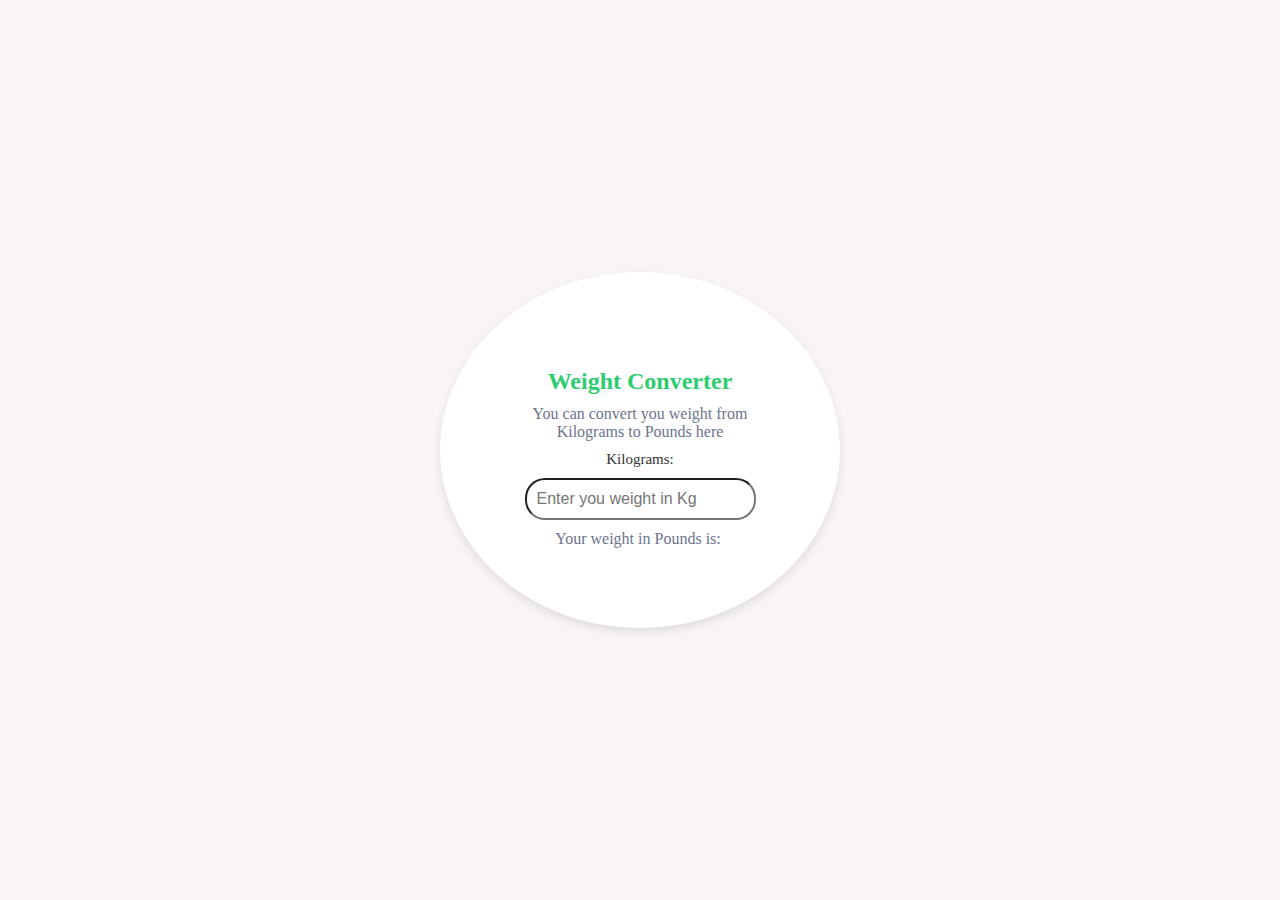
<file: index5.html>
<!DOCTYPE html>
<html lang="en">
<head>
    <meta charset="UTF-8">
    <meta name="viewport" content="width=device-width, initial-scale=1.0">
    <title>Weight Converter</title>
     <link rel="icon" href="LOGO.jpg" type="image/png">
    <link rel="stylesheet" href="style5.css">
</head>
<body>
   
    <div class="container">
        <form action="">
            <h1>Weight Converter</h1>
            <p>
                You can convert you weight from
                 Kilograms to Pounds here
            </p>
            <label for="weight-converter">Kilograms: </label>
            <input type="text"  step="5" placeholder="Enter you weight in Kg">
            <p>
                Your weight in Pounds is: <span id="convertedWeight"></span>
            </p>


        </form>
    </div>




    <script src="script5.js"></script>
</body>
</html>
</file>
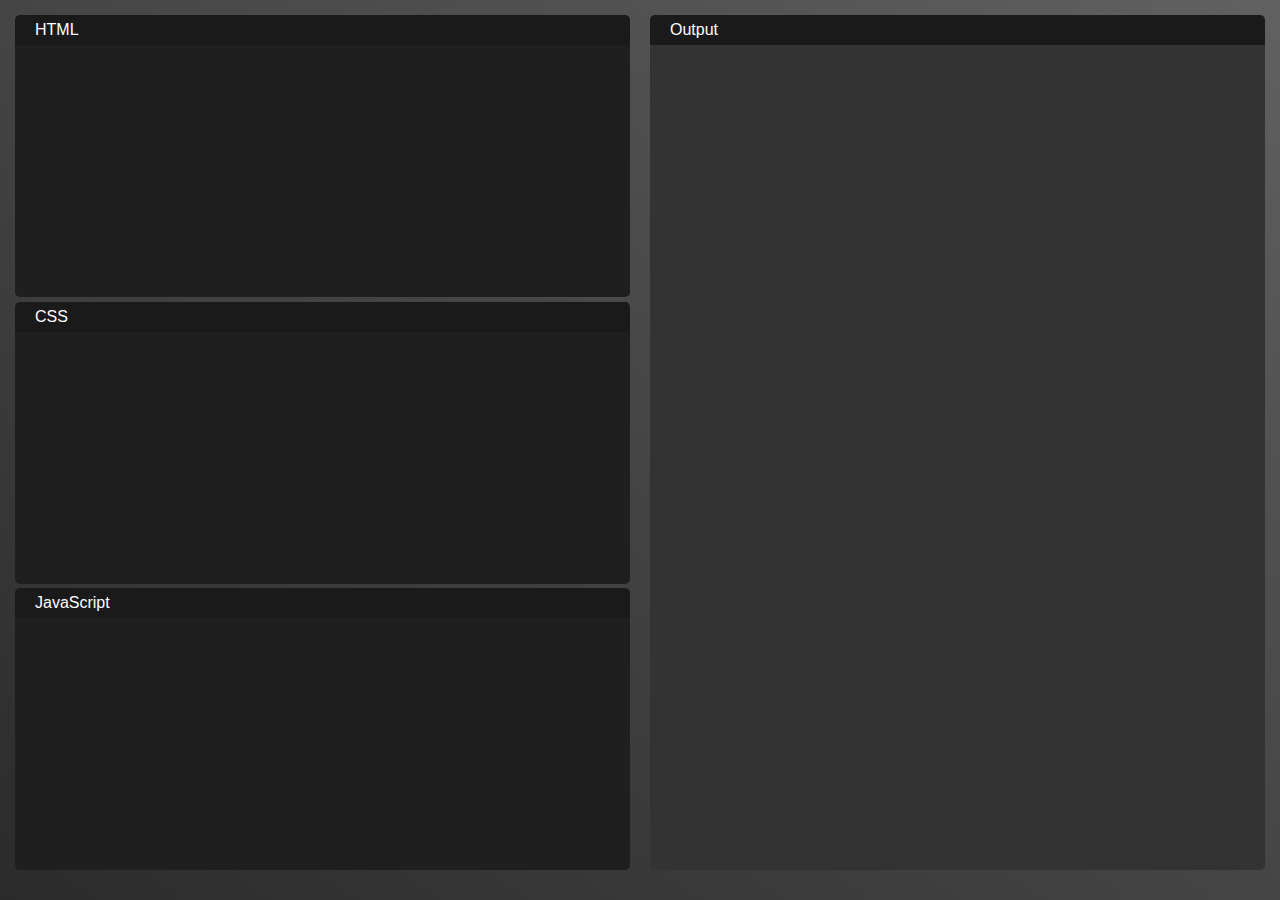
<file: index6.html>
<!DOCTYPE html>
<html lang="en">
<head>
    <meta charset="UTF-8">
    <meta name="viewport" content="width=device-width, initial-scale=1.0">
    <title>Code Editor </title>
    <link rel="stylesheet" href="style6.css">
     <link rel="icon" href="LOGO.jpg" type="image/png">
    <link rel="stylesheet" href="https://cdnjs.cloudflare.com/ajax/libs/font-awesome/6.4.2/css/all.min.css" integrity="sha512-z3gLpd7yknf1YoNbCzqRKc4qyor8gaKU1qmn+CShxbuBusANI9QpRohGBreCFkKxLhei6S9CQXFEbbKuqLg0DA==" crossorigin="anonymous" referrerpolicy="no-referrer" />
</head>
<body>

        <div class="container">
            <div class="left">
                <div class="box">
                    <label for="" ><i class="fa-brands fa-html5"></i>HTML</label>
                    <textarea id="html-code" onkeyup="run()"></textarea>
                </div>

                <div class="box">
                    <label for="" ><i class="fa-brands fa-css3-alt"></i>CSS</label>
                    <textarea id="css-code" onkeyup="run()"></textarea>
                </div>

                <div class="box">
                    <label for="" ><i class="fa-brands fa-js"></i>JavaScript</label>
                    <textarea id="js-code" onkeyup="run()"></textarea>
                </div>
            </div>

            <div class="right">
                <label for="" ><i class="fa-solid fa-play"></i>Output</label>
                <iframe id="output"></iframe>
            </div>

        </div>
    <script src="script6.js"></script>
</body>
</html>
</file>
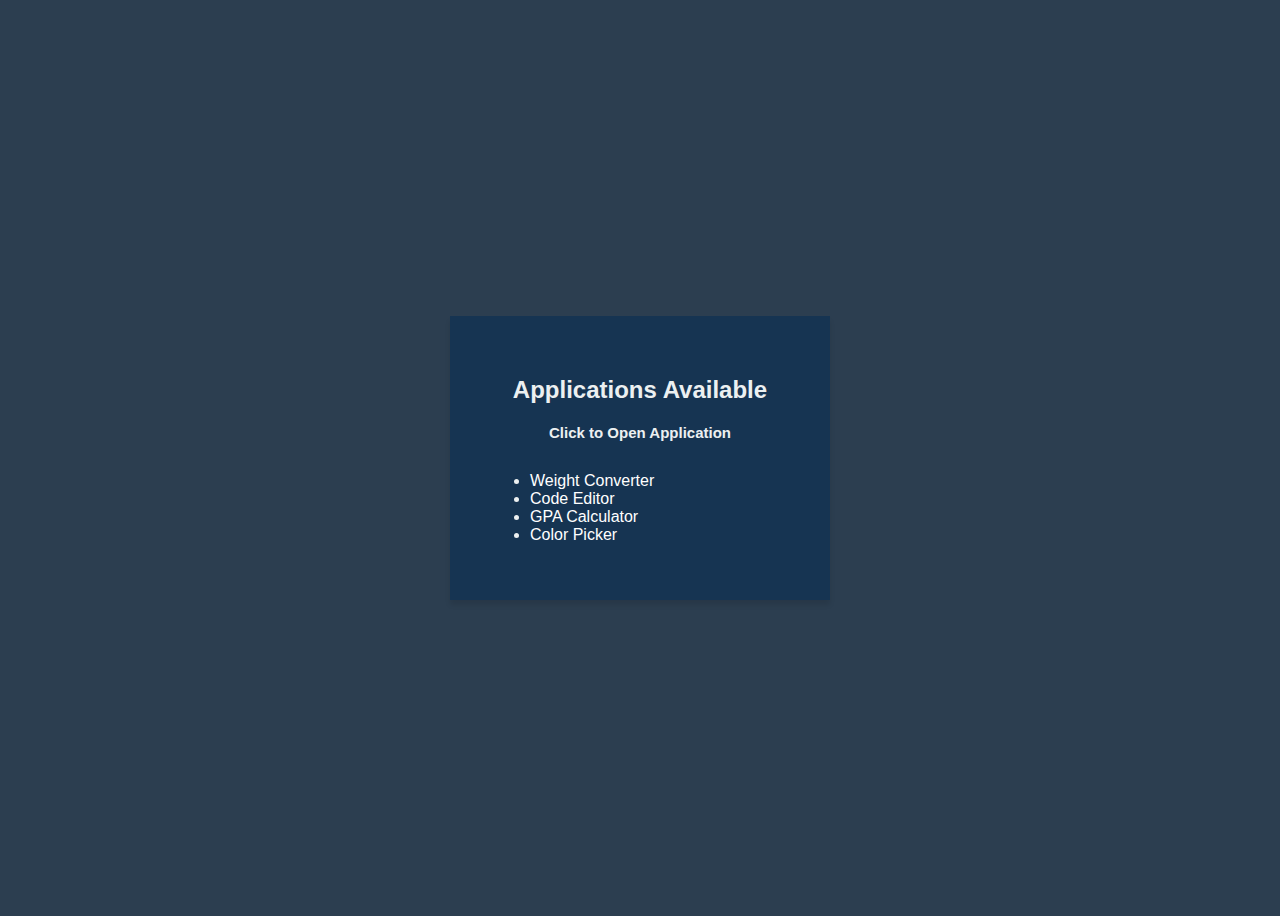
<file: list.html>
<!DOCTYPE html>
<html lang="en">
<head>
    <meta charset="UTF-8">
    <meta name="viewport" content="width=device-width, initial-scale=1.0">
    <title>List Of Apllications</title>
     <link rel="icon" href="LOGO.jpg" type="image/png">
    <link rel="stylesheet" href="list.css">
</head>
<body>
   <div class="container">
    <h2>Applications Available</h2>
    <h3> Click to Open Application</h3>
    <ul>
        <li><a href="App/index5.html">Weight Converter</a></li>
        <li><a href="App/index6.html">Code Editor</a></li>
        <li><a href="App/gpa.html">GPA Calculator</a></li>
         <li><a href="App/color-picker.html">Color Picker</a></li>
       <!-- <li><a href=""></a></li>
        <li><a href=""></a></li>
        <li><a href=""></a></li>
        <li><a href=""></a></li> -->
    </ul>
    
    


   </div> 
</body>
</html>
</file>
<file: style5.css>
*{
    box-sizing: border-box;
    margin: 0;
    padding: 0;
}

body{
    display: flex;
    align-items: center;
    justify-content: center;
    min-height: 100vh;
    text-align: center;
    background-color: #f9f4f8;


}

.container{
    background-color: #ffffff;
    border-radius: 50%;
    padding: 5rem;
    box-shadow: 0px 4px 10px rgba(0, 0, 0, 0.1);
    max-width: 400px;
    width: 100%;

}

form{
    margin-top: 1rem;
}

h1{
    font-size: 24px;
    margin-bottom: 10px;
    color: #2ecc71;

}

p{
    font-size: 16px;
    color: #6c758d;
    margin-top: 10px;
}

label{
    display: block;
    padding: 10px;
    font-size: 15px;
    color: #333;
    
}

input{
    padding: 10px;
    font-size: 16px;
    border: 1px slid #d1d1d1;
    border-radius: 20px;
    transition: border-color 0.3s ease-in-out;

}

input:focus{
    outline: none;
    border-color: #3498db;

}

#convertedWeight{
    font-size: 20px;
    font-weight: bold;
    color: #e74c3c;
    display: inline-block;
}
</file>
<file: style6.css>
*{
    margin: 0;
    padding: 0;
    box-sizing: border-box;
    font-family: sans-serif;

}

body{
    background: linear-gradient(to right top, #2b2b2b, #383838, #454545, #525252, #616161);
    color: #fff;
    height: 100vh;

}
.container{
    width: 100%;
    height: 95vh;
    padding: 5px;
    display: flex;
}
.left, .right{
flex-basis: 50%;
padding: 10px;
}
.left{
    display: flex;
    flex-direction: column;
    justify-content: space-between;

}
.left .box{
    height: 28vh;
}
textarea{
    width: 100%;
    height: 100%;
    resize: none;
    background-color: #1f1f1f;
    color: white;
    padding: 10px 20px;
    border: none;
    outline: none;
    font-size: 18px;
    border-radius:0px 0px  5px 5px;
}
textarea:focus{
    background-color: #2a2a2a;

}
iframe{
    width: 100%;
    height: 100%;
    background-color: #333;
    border: none;
    outline: none;
    border-radius:0px 0px  5px 5px;
}
label i{
    margin: 0 10px;
}
label{
    display: flex;
    align-items: center;
    background-color: #1a1a1a;
    height: 30px;
    border-radius: 5px 5px 0 0;
}
.fa-brands, .fa-solid{
    color: aqua;
}
</file>
<file: list.css>
body{
    display: flex;
    align-items: center;
    justify-content: center;
    min-height: 100vh;
    background-color: #2c3e50;
    font-family: sans-serif;
}

.container{
    width: 300px;
    padding: 40px;
    background-color: #163452;
    display: flex;
    flex-direction: column;
    box-shadow: 0 5px 5px rgba(0, 0, 0, 0.1);
    color: #ecf0f1;
    text-align: center;
    transform: scale(1);
    transition: transform 0.3s ease-in-out;



}
.container:hover{
    transform: scale(1.05);
}
a{
    text-decoration: none;
    color: white;
   display: flex;
    align-items: center;
    text-align: center;
}
a:hover{
    transform: scale(1.05);
}
h3{
    font-size: 15px;
    margin-top: 0.5px;
}
.application{
    text-decoration: none;
}
</file>
